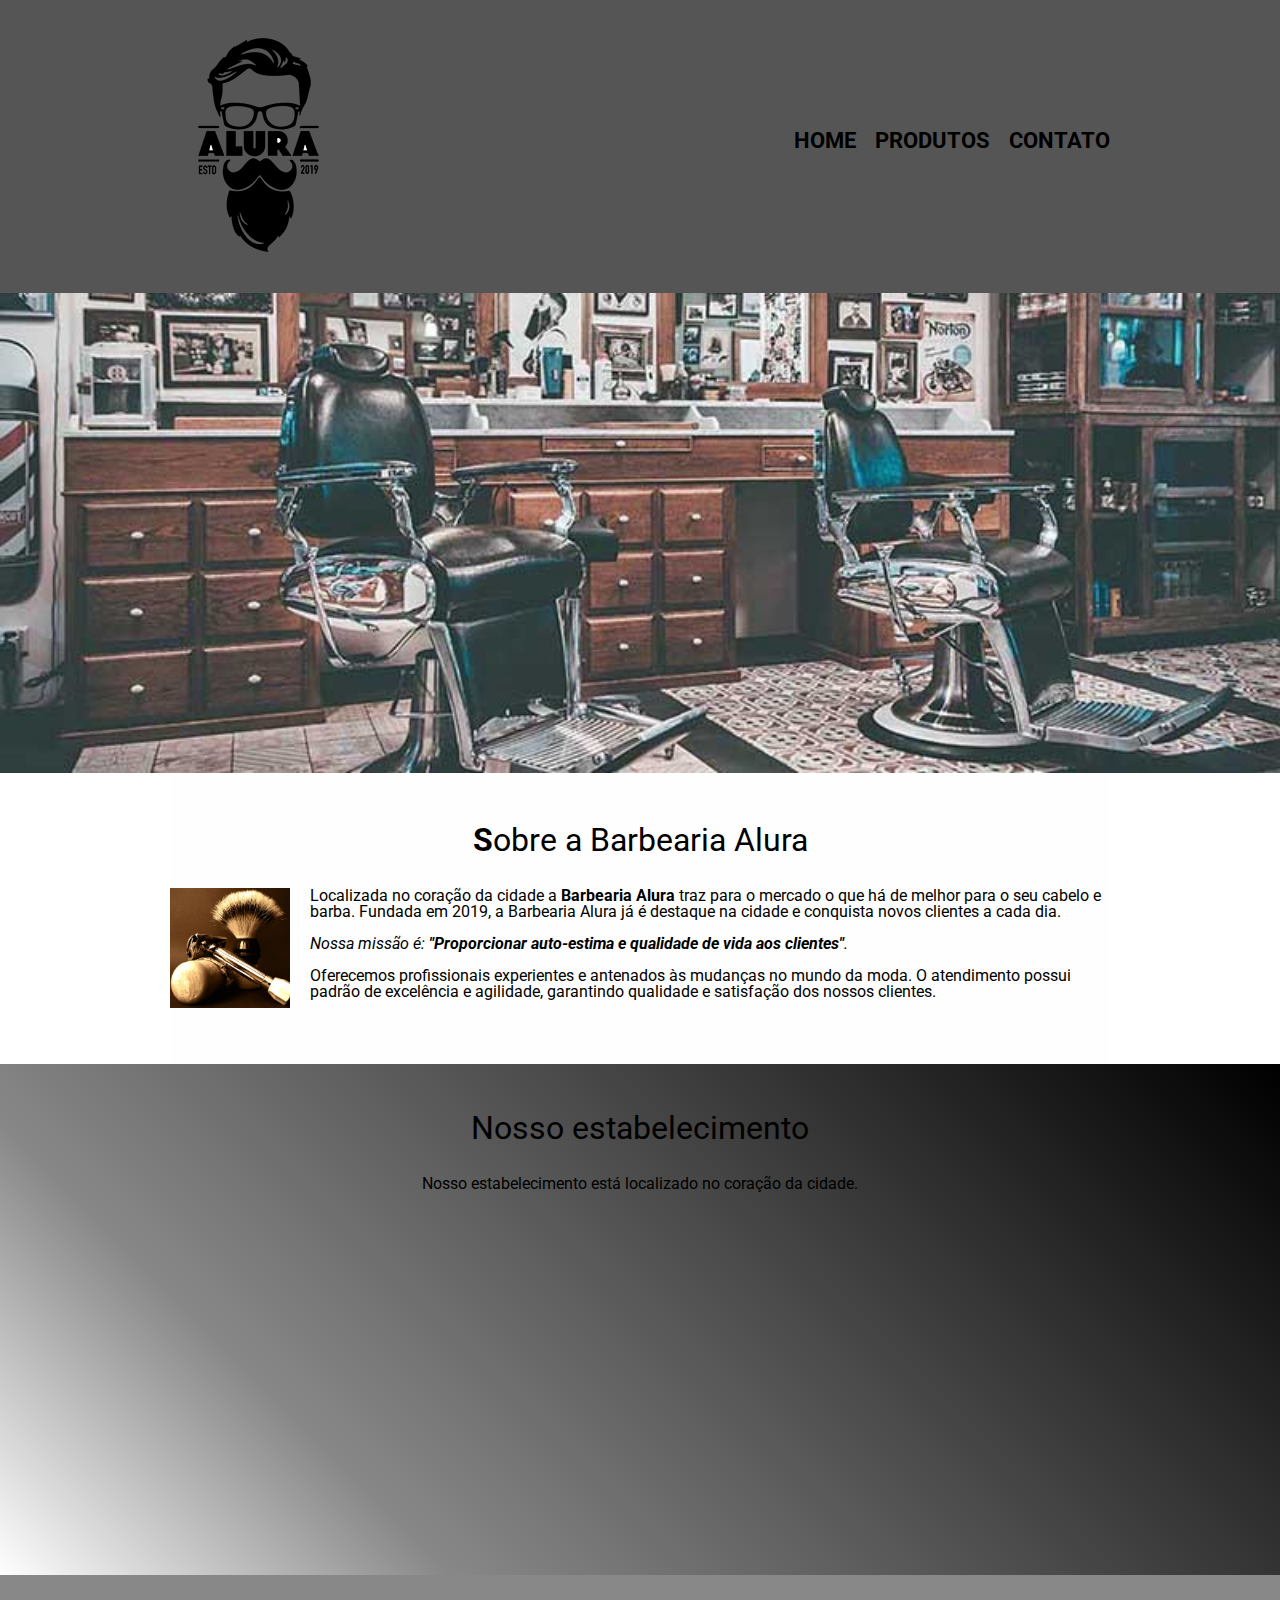
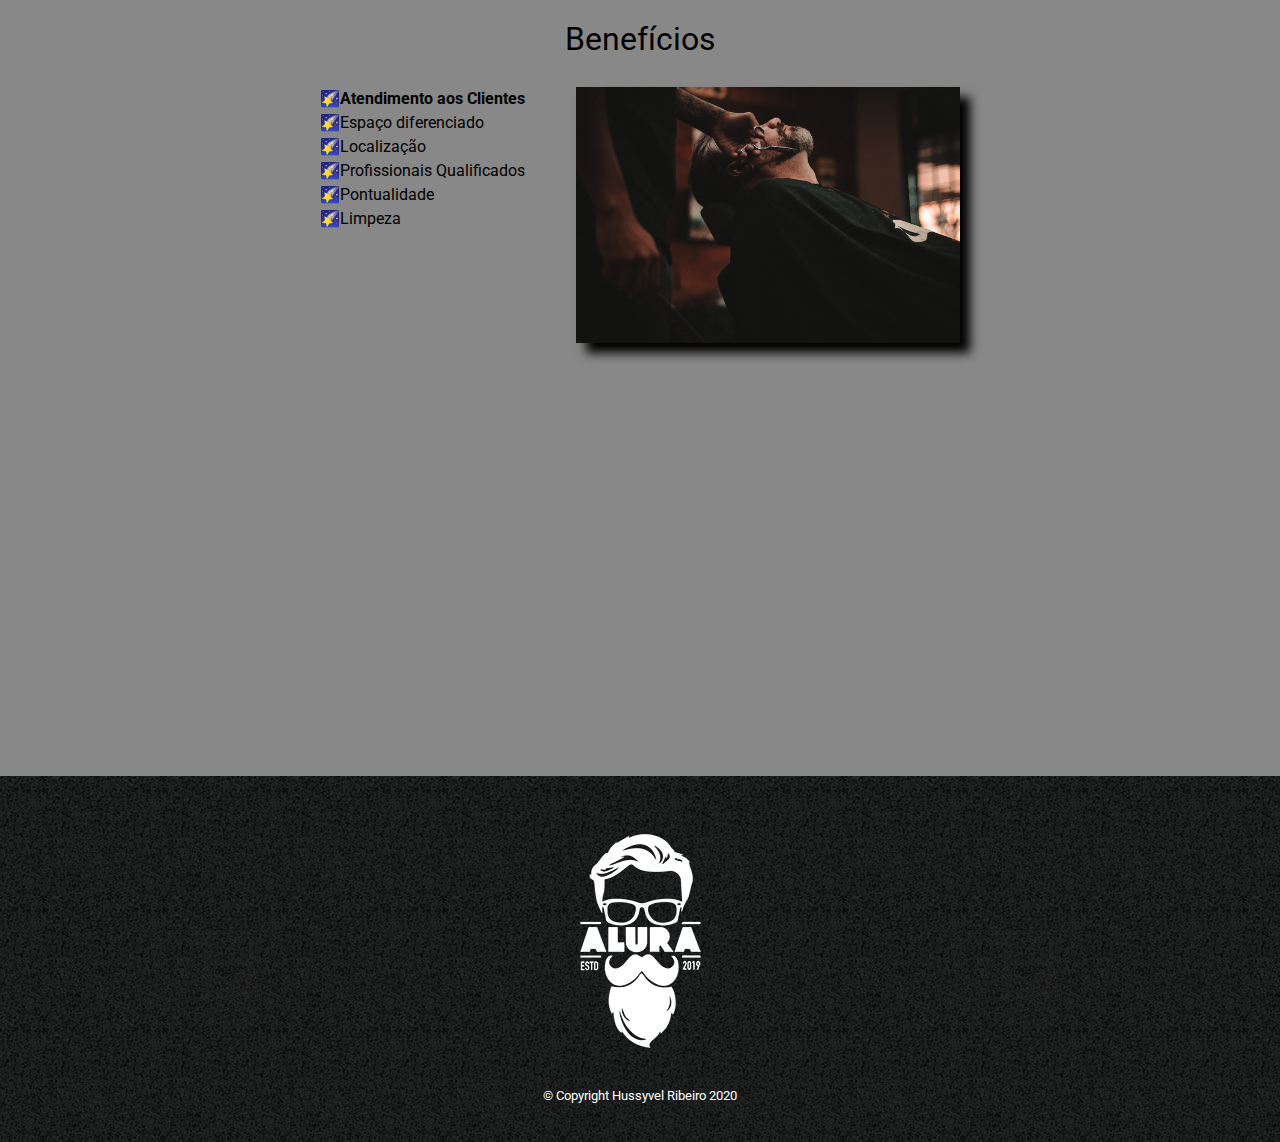
<file: index.html>
<!DOCTYPE html>
<html lang="pt-br">
	<head>
		<meta charset="UTF-8">
		<meta name="viewport" content="width=device-width">
		<title>Barbearia Alura</title>

		<link rel="stylesheet" href="css/reset.css">
		<link rel="stylesheet" href="css/style.css">
		<link href="https://fonts.googleapis.com/css2?family=Roboto&display=swap" rel="stylesheet">
	</head>

	<body>
		<header>
			<div class="caixa">
				<h1><img src="logo.png"></h1>

				<nav>
					<ul>
						<li><a href="index.html">Home</a></li>
						<li><a href="produtos.html">Produtos</a></li>
						<li><a href="contato.html">Contato</a></li>
					</ul>
				</nav>
			</div>
		</header>

		<img class="banner" src="banner.jpg">

		<main>
			<section class="principal">
				<h2 class="titulo-principal">Sobre a Barbearia Alura</h2>

				<img class="utensilios" src="img/utensilios.jpg" alt="Utensilios de um barbeiro.">
		 
				<p>Localizada no coração da cidade a <strong>Barbearia Alura</strong> traz para o mercado o que há de melhor para o seu cabelo e barba. Fundada em 2019, a Barbearia Alura já é destaque na cidade e conquista novos clientes a cada dia.</p>

				<p id="missao"><em>Nossa missão é: <strong>"Proporcionar auto-estima e qualidade de vida aos clientes"</strong>.</em></p>

				<p>Oferecemos profissionais experientes e antenados às mudanças no mundo da moda. O atendimento possui padrão de excelência e agilidade, garantindo qualidade e satisfação dos nossos clientes.</p>
			</section>

			<section class="mapa">
				<h3 class="titulo-principal">Nosso estabelecimento</h3>
				<p>Nosso estabelecimento está localizado no coração da cidade.</p>

				<div class="mapa-conteudo">
					<iframe src="https://www.google.com/maps/embed?pb=!1m18!1m12!1m3!1d3656.4483278365396!2d-46.63466568562861!3d-23.588249068469487!2m3!1f0!2f0!3f0!3m2!1i1024!2i768!4f13.1!3m3!1m2!1s0x94ce5a2b2ed7f3a1%3A0xab35da2f5ca62674!2sCaelum!5e0!3m2!1spt-BR!2sbr!4v1568814489656!5m2!1spt-BR!2sbr" width="100%" height="300" frameborder="0" style="border:0;" allowfullscreen=""></iframe>
				</div>
			</section>

			<section class="beneficios">
				<h3 class="titulo-principal">Benefícios</h3>

				<div class="conteudo-beneficios">
					<ul class="lista-beneficios">
						
						<li class="itens">Atendimento aos Clientes</li>
						<li class="itens">Espaço diferenciado</li>
						<li class="itens">Localização</li>
						<li class="itens">Profissionais Qualificados</li>
						<li class="itens">Pontualidade</li>
						<li class="itens">Limpeza</li>
					</ul><img src="img/beneficios.jpg" class="imagem-beneficios">
				</div>

				<div class="video">
					<iframe width="100%" height="315" src="https://www.youtube.com/embed/wcVVXUV0YUY" frameborder="0" allow="accelerometer; autoplay; encrypted-media; gyroscope; picture-in-picture" allowfullscreen></iframe>
				</div>
			</section>
		</main>

		<footer>
			<img src="logo-branco.png">
			<p class="copyright">&copy; Copyright Hussyvel Ribeiro 2020</p>
		</footer>
	</body>
</html>
</file>
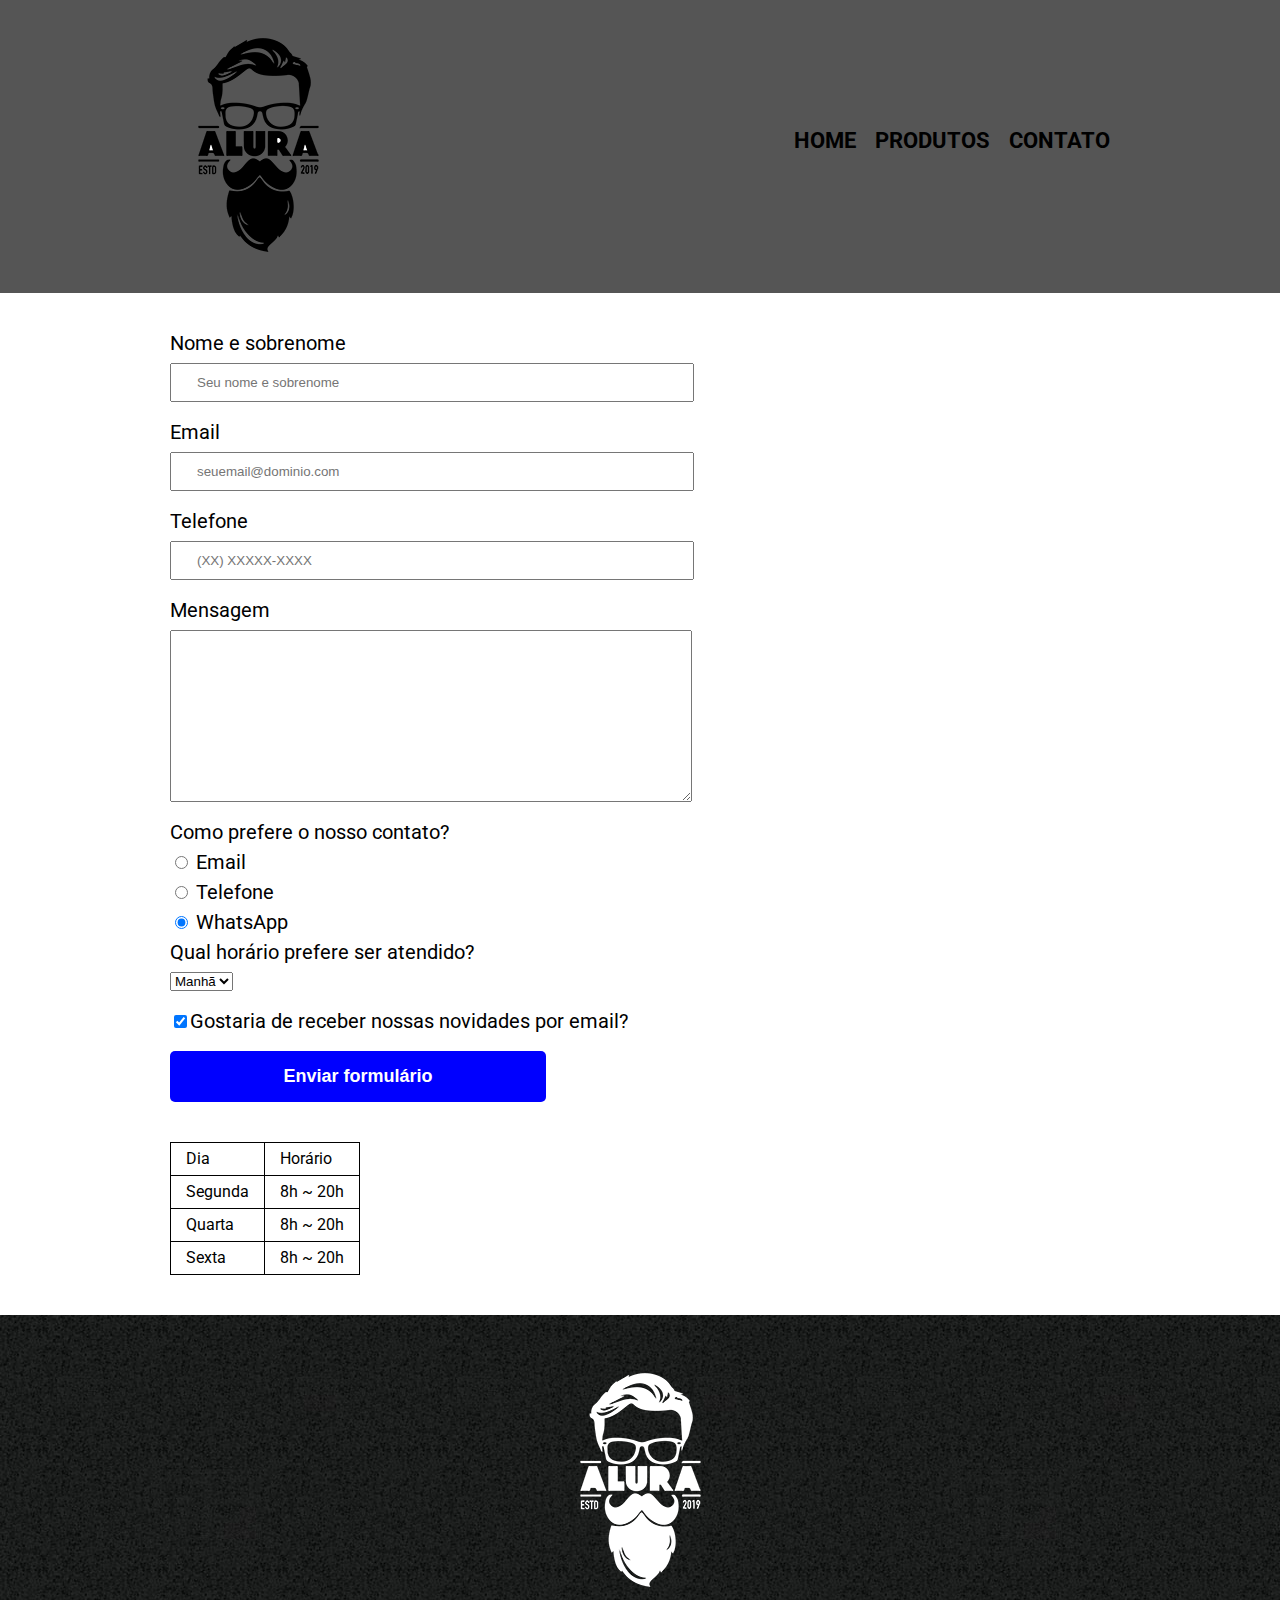
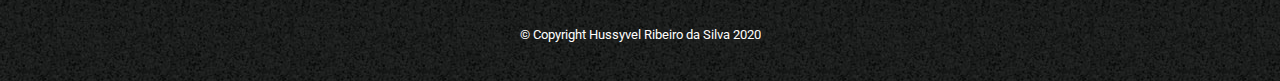
<file: contato.html>
<!DOCTYPE html>
<html>
	<head>
		<meta charset="UTF-8">
		<meta name="viewport" content="width=device-width">
		<title>Contato - Barbearia Alura</title>

		<link rel="stylesheet" href="css/reset.css">
		<link rel="stylesheet" href="css/style.css">
		<link href="https://fonts.googleapis.com/css2?family=Roboto&display=swap" rel="stylesheet">
	</head>
	<body>
		<header>
			<div class="caixa">
				<h1><img src="logo.png" alt="Logo da Barbearia Alura"></h1>

				<nav>
					<ul>
						<li><a href="index.html">Home</a></li>
						<li><a href="produtos.html">Produtos</a></li>
						<li><a href="contato.html">Contato</a></li>
					</ul>
				</nav>
			</div>
		</header>

		<main class="formulario">
			<form>
				<label for="nomesobrenome">Nome e sobrenome</label>
				<input type="text" id="nomesobrenome" class="input-padrao" required placeholder="Seu nome e sobrenome">

				<label for="email">Email</label>
				<input type="email" id="email" class="input-padrao" required placeholder="seuemail@dominio.com">

				<label for="telefone">Telefone</label>
				<input type="tel" id="telefone" class="input-padrao" required placeholder="(XX) XXXXX-XXXX">

				<label for="mensagem">Mensagem</label>
				<textarea cols="70" rows="10" id="mensagem" class="input-padrao" required></textarea>

				<div></div>
				<fieldset>
					<legend>Como prefere o nosso contato?</legend>
					<label for="radio-email"><input type="radio" name="contato" value="email" id="radio-email"> Email</label>
					
					<label for="radio-telefone"><input type="radio" name="contato" value="telefone" id="radio-telefone"> Telefone</label>
					
					<label for="radio-whatsapp"><input type="radio" name="contato" value="whatsapp" id="radio-whatsapp" checked> WhatsApp</label>
				</fieldset>
				</div>

				<div>
				<fieldset>
					<legend>Qual horário prefere ser atendido?</legend>
					<select>
						<option>Manhã</option>
						<option>Tarde</option>
						<option>Noite</option>
					</select>
				</fieldset>
				</div>
				<label class="checkbox"><input type="checkbox" checked>Gostaria de receber nossas novidades por email?</label>

				<input type="submit" value="Enviar formulário" class="enviar">
			</form>

			<table>
				<tr>
					<td>Dia</td>
					<td>Horário</td>
				</tr>
				<tr>
					<td>Segunda</td>
					<td>8h ~ 20h</td>
				</tr>
				<tr>
					<td>Quarta</td>
					<td>8h ~ 20h</td>
				</tr>
				<tr>
					<td>Sexta</td>
					<td>8h ~ 20h</td>
				</tr>
			</table>
		</main>

		<footer>
			<img src="logo-branco.png" alt="Logo da Barbearia Alura">
			<p class="copyright">&copy; Copyright Hussyvel Ribeiro da Silva 2020</p>
		</footer>
	</body>
</html>
</file>
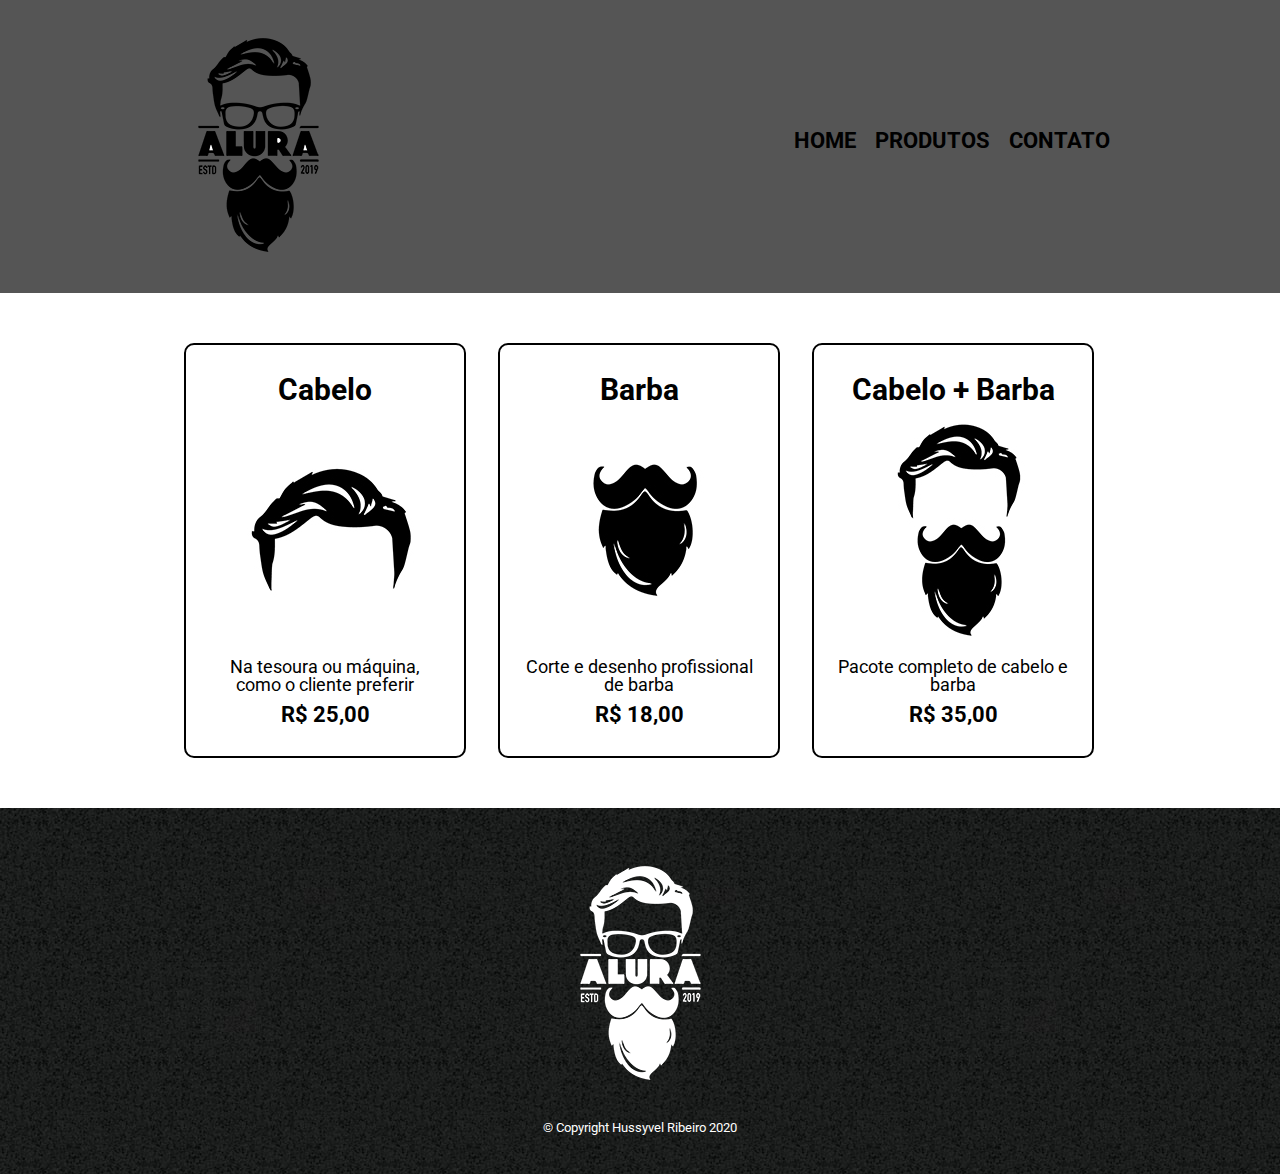
<file: produtos.html>
<!DOCTYPE html>
<html>
	<head>
		<meta charset="UTF-8">
		<meta name="viewport" content="width=device-width">
		<title>Produtos - Barbearia Alura</title>

		<link rel="stylesheet" href="css/reset.css">
		<link rel="stylesheet" href="css/style.css">
		<link href="https://fonts.googleapis.com/css2?family=Roboto&display=swap" rel="stylesheet">
	</head>
	<body>
		<header>
			<div class="caixa">
				<h1><img src="logo.png"></h1>
				<nav>
					<ul>
						<li><a href="index.html">Home</a></li>
						<li><a href="produtos.html">Produtos</a></li>
						<li><a href="contato.html">Contato</a></li>
					</ul>
				</nav>
			</div>
		</header>

		<section class="produtos">
		<main>
			<div class="produtos-imagem">
			<ul>
				<li class="img">
					<h2>Cabelo</h2>
					<img src="img/cabelo.jpg">
					<p class="produto-descricao">Na tesoura ou máquina, como o cliente preferir</p>
					<p class="produto-preco">R$ 25,00</p>
				</li>
				<li class="img1">
					<h2>Barba</h2>
					<img src="img/barba.jpg">
					<p class="produto-descricao">Corte e desenho profissional de barba</p>
					<p class="produto-preco">R$ 18,00</p>
				</li>
				<li class="img2">
					<h2>Cabelo + Barba</h2>
					<img src="img/cabelo+barba.jpg">
					<p class="produto-descricao">Pacote completo de cabelo e barba</p>
					<p class="produto-preco">R$ 35,00</p>
				</li>
			</ul>
			</div>
		</main>
		</section>
		<footer>
			<img src="logo-branco.png">
			<p class="copyright">&copy; Copyright Hussyvel Ribeiro 2020</p>
		</footer>
	</body>
</html>
</file>
<file: css/style.css>
body{
	font-family: 'Roboto', sans-serif;
}

header {
	background: #555555;
	padding: 20px 0;
}

.caixa {
	position: relative;
	width: 940px;
	margin: 0 auto;
}

nav {
	position: absolute;
	top: 110px;
	right: 0;
}

nav li {
	display: inline;
	margin: 0 0 0 15px;
}

nav a {
	text-transform: uppercase;
	color: #000000;
	font-weight: bold;
	font-size: 22px;
	text-decoration: none;
}

nav a:hover {
	color: blue;
	text-decoration: underline;
}


.formulario {
	width: 940px;
	margin: 0 auto;
	
}


.produtos {
	width: 940px;
	margin: 0 auto;
	padding: 50px 0;
}

.produtos li {
	display: inline-block;
	text-align: center;
	width: 30%;
	vertical-align: top;
	margin: 0 1.5%;
	padding: 30px 20px;
	box-sizing: border-box;
	border: 2px solid #000000;
	border-radius: 10px;
}

.produtos li:hover {
	border-color: rgb(199, 45, 25);
}

.produtos li:active {
	border-color: rgb(7, 233, 37);	
}

.produtos li:hover h2 {
	font-size: 34px;
}

.produtos h2 {
	font-size: 30px;
	font-weight: bold;
}

.produto-descricao {
	font-size: 18px;
}

.produto-preco {
	font-size: 22px;
	font-weight: bold;
	margin-top: 10px;
}

footer {
	text-align: center;
	background: url("../bg.jpg");
	padding: 40px 0;
}

.copyright {
	color: #FFFFFF;
	font-size: 13px;
	margin: 20px 0 0;
}



form {
	margin: 40px 0;
	
}

form label, form legend {
	display:block;
	font-size: 20px;
	margin: 0 0 10px;
}

.input-padrao {
	display: block;
	margin: 0 0 20px;
	padding: 10px 25px;
	width: 50%;
}

.checkbox {
	margin: 20px 0;
}

.enviar {
	width:40%;
	padding: 15px 0;
	background: blue;
	color: white;
	font-weight: bold;
	font-size: 18px;
	border: none;
	border-radius: 5px;
	transition: 3s all;
	cursor: pointer;
}

.enviar:hover {
	background: rgb(1, 152, 240);
	transform: scale(1.2); 
	/*transform: rotate(90deg)*/
}

table {
	margin: 20px 0 40px;
}

thead {
	background: #555555;
	color: white;
	font-weight: bold;
}

td, th {
	border: 1px solid #000000;
	padding: 8px 15px;
}


/* css da página inicial */
.banner {
	width:100%;
}

.titulo-principal {
	text-align: center;
	font-size: 2em;
	margin: 0 0 1em;
	clear: left;
}

.principal {
	padding: 3em 0;
	background: #FEFEFE;
	width: 940px;
	margin: 0 auto;
}

.principal::first-letter{
	font-weight: bold;
}

.principal p {
	margin: 0 0 1em;
}

.principal strong {
	font-weight: bold;
}

.principal em {
	font-style: italic;
}

.utensilios {
	width: 120px; /*calc (40% - (26px * 4) / 4);*/
	float: left;
	margin: 0 20px 20px 0;
}

.mapa {
	padding: 3em 0;
	background: linear-gradient(45deg, #FEFEFE 0, #888888 25%, black); /* linear-radial-gradient blue, 0 red, yellow 25%, green 50%; blue 75%*, 45deg black, red*/
}

.mapa-conteudo {
	width: 940px;
	margin: 0 auto;
}

.mapa p {
	margin: 0 0 2em;
	text-align: center;
}

.beneficios {
	padding: 3em 0;
	background: #888888;
}

.conteudo-beneficios {
	width: 640px;
	margin: 0 auto;
}

.lista-beneficios {
	width: 40%;
	display: inline-block;
	vertical-align: top;
}

.itens {
	line-height: 1.5;
}

.itens:first-child {  /*pseudo classe first-child or last-child*/
	font-weight: bold; 
}

.itens:before {
	content: "🌠";
}


.imagem-beneficios {
	width: 60%;
	opacity: 1;
	transition: 400ms;
	box-shadow: 10px 10px 10px 0 #000000;
}

.imagem-beneficios:hover {
	opacity: 0.3;
}

.video {
	width: 560px;
	margin: 2em auto;
}

@media screen and (max-width: 480px){
	.caixa, .principal, .mapa-conteudo, .conteudo-beneficios, .video{
		width: 100%;
		
	}

	h1 {
		text-align: center;
		width: auto;
		
	}

	nav {
		position: static;
		text-align: center;
		
	}

	.lista-beneficios, .imagem-beneficios {
		width: 100%;
	}
	
	footer {
		width: auto;
	}
	
	.produtos {
		display: block;
		width: 80%;

	}
	
	.produtos li{
		width: 100%;
		display: block;
		
	}


	.formulario {
		width: 50%;
		display: block;
		text-align: center;
		margin: 0 auto;
		
	}

	.input-padrao {
		width: 80%;
		
	}
	table {
		width: 100%;
	}
	.enviar{
		width: auto;
	}

}

/*

main > p{
	background-color: red; /*elemento pai main > p
}

/*
img + p {
	background:blue; /*primeiro irmão
}
/*
img ~ p {
	background: black; /*Todos os irmãos 
}

/*
.principal p:not(#missao){
	background-color: orange;
}

*/
</file>
